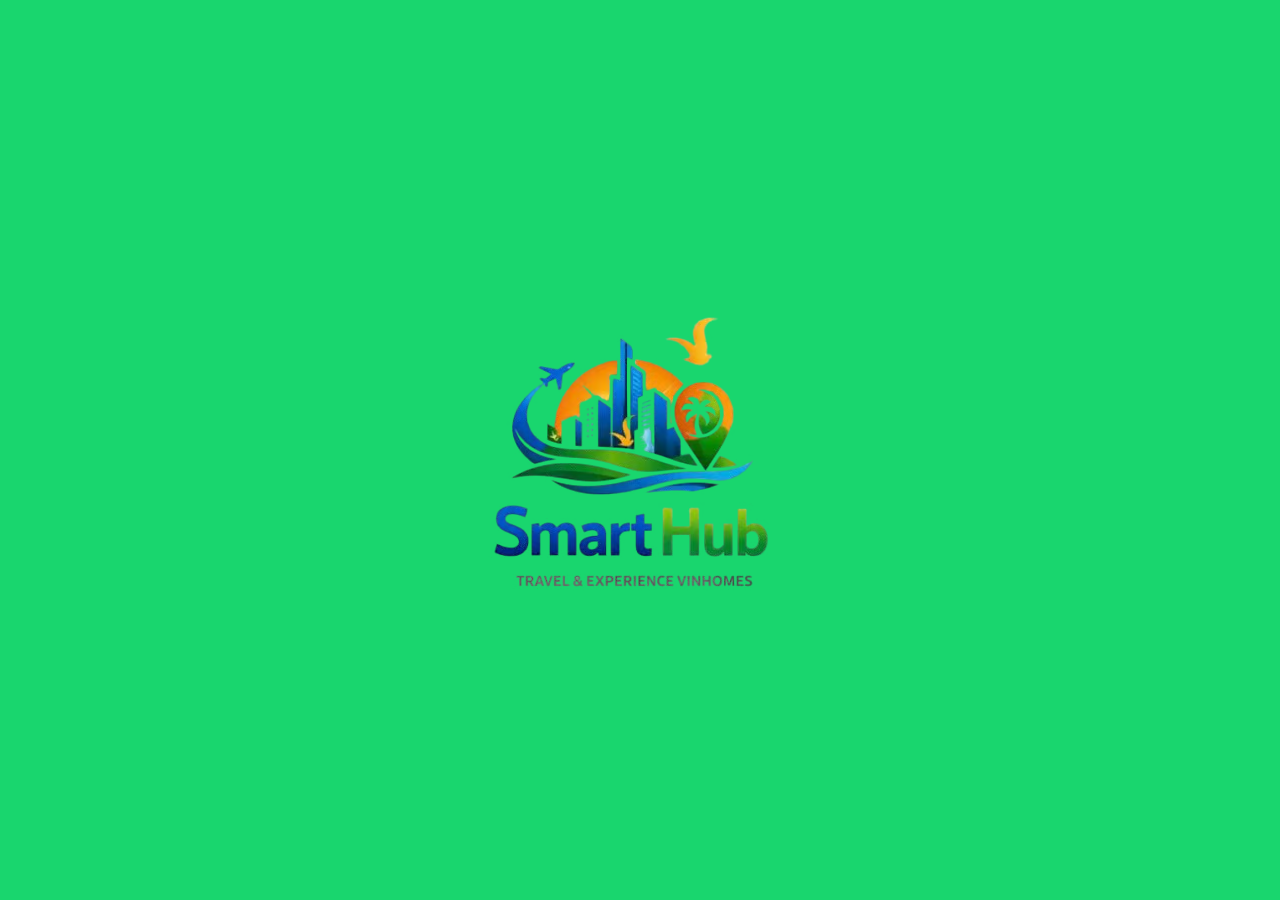
<file: src/index.html>
<!DOCTYPE html>
<html lang="en">
<head>
    <meta charset="UTF-8">
    <meta name="viewport" content="width=device-width, initial-scale=1.0">
    <link rel="stylesheet" href="https://cdnjs.cloudflare.com/ajax/libs/font-awesome/6.5.1/css/all.min.css">
    <link rel="stylesheet" href="style_index.css">
    <link rel="shortcut icon" href="../photo/logo.avif" type="image/x-icon">
    <title>Welcome</title>
</head>
<body>
    <div id="loadScreen">
        <div class="loadcontent">
            <img src="../photo/logo.avif" alt="logo" class="logo">
        </div>
    </div>
    <div class="container">
        <div class="image">
            <img id="bg-image" src="../photo/index_01.jpg" alt="index_01">
            <div class="overlay"></div>
        </div>
        <div class="content">
            <div class="top">
                <button id="skip">Bỏ qua</button>
            </div>
            <div class="center">
                <h1 id="main-title">Bận rộn mỗi ngày?</h1>
                <p id="main-desc">Thời gian quý giá, đừng lãng phí vào việc lên kế hoạch</p>
            </div>
            <div class="bottom">
                <div class="btn">
                    <button></button>
                    <button></button>
                    <button></button>
                    <button></button>
                </div>
                <button id="next-btn"><span id="text">Tiếp tục</span>
                <i class="fa-solid fa-angle-right"></i>
                </button>
            </div>
        </div>
    </div>
    <script src="index.js"></script>
</body>
</html>
</file>
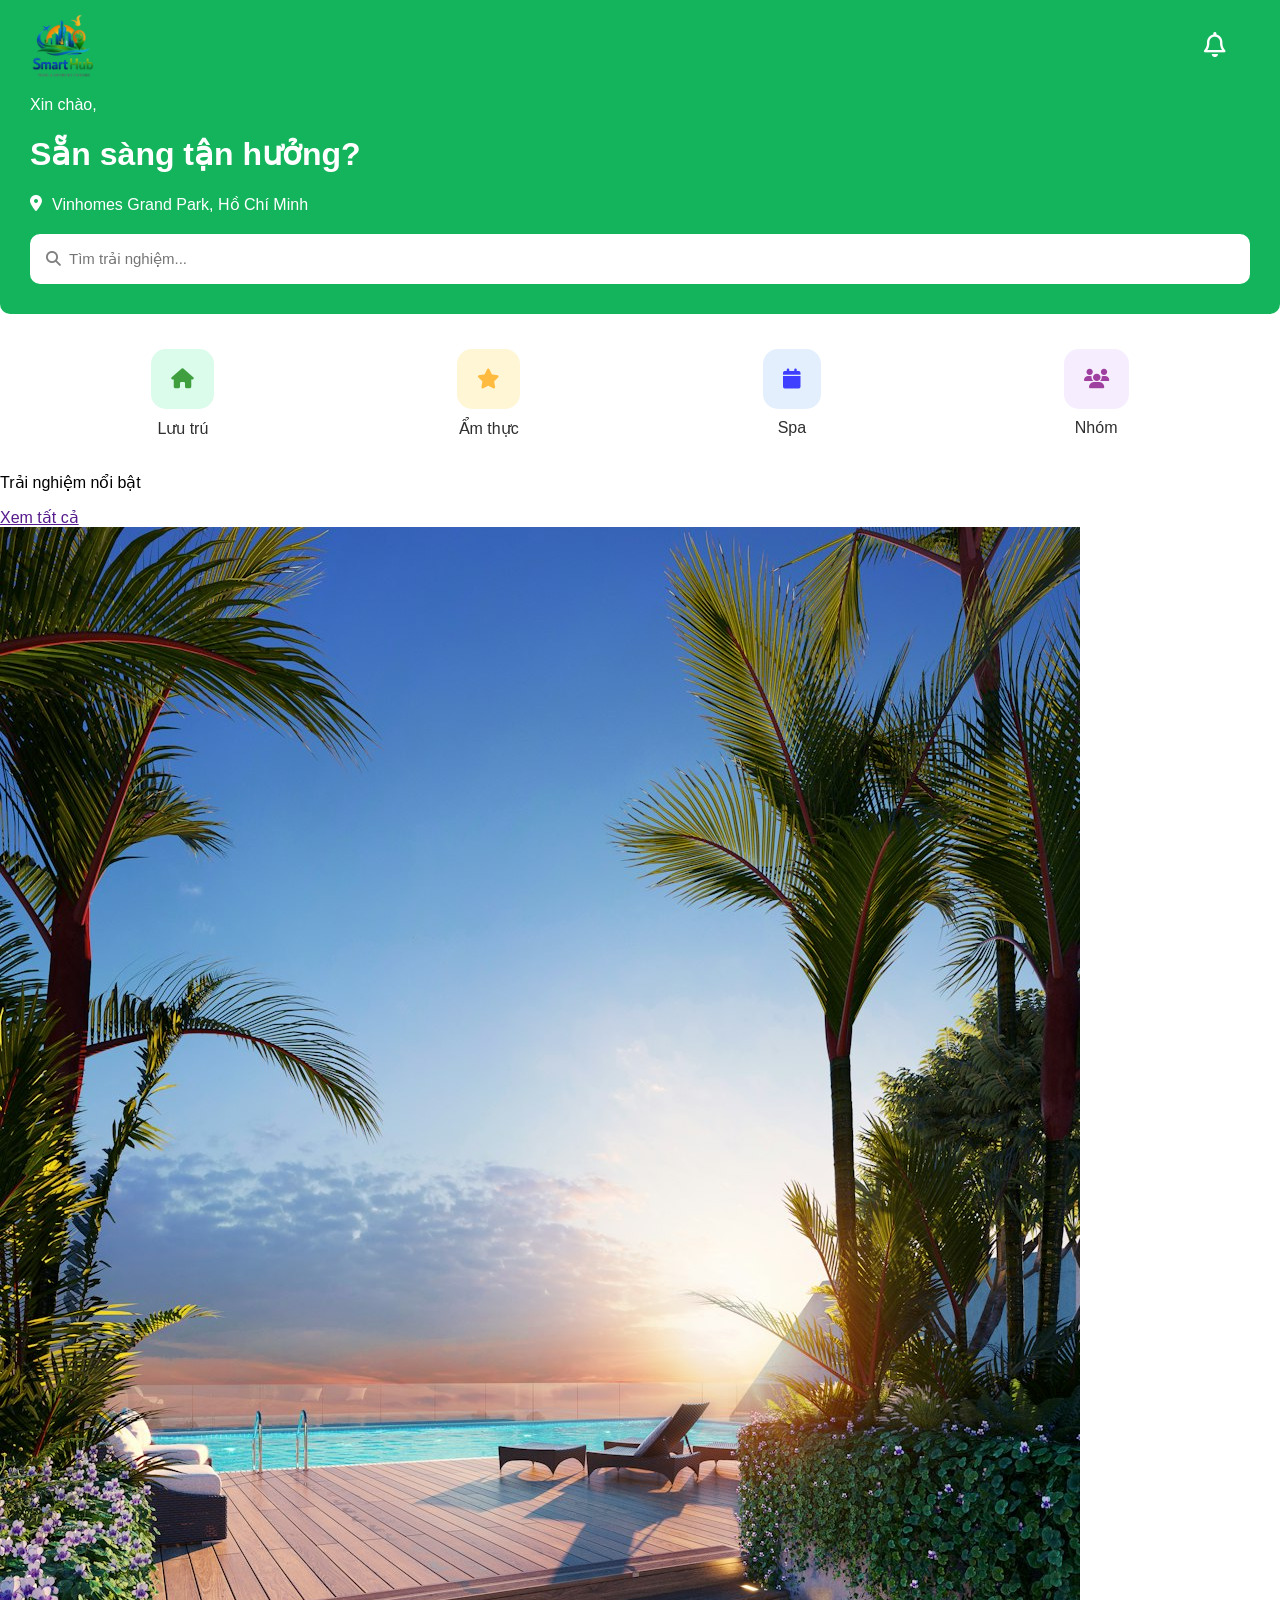
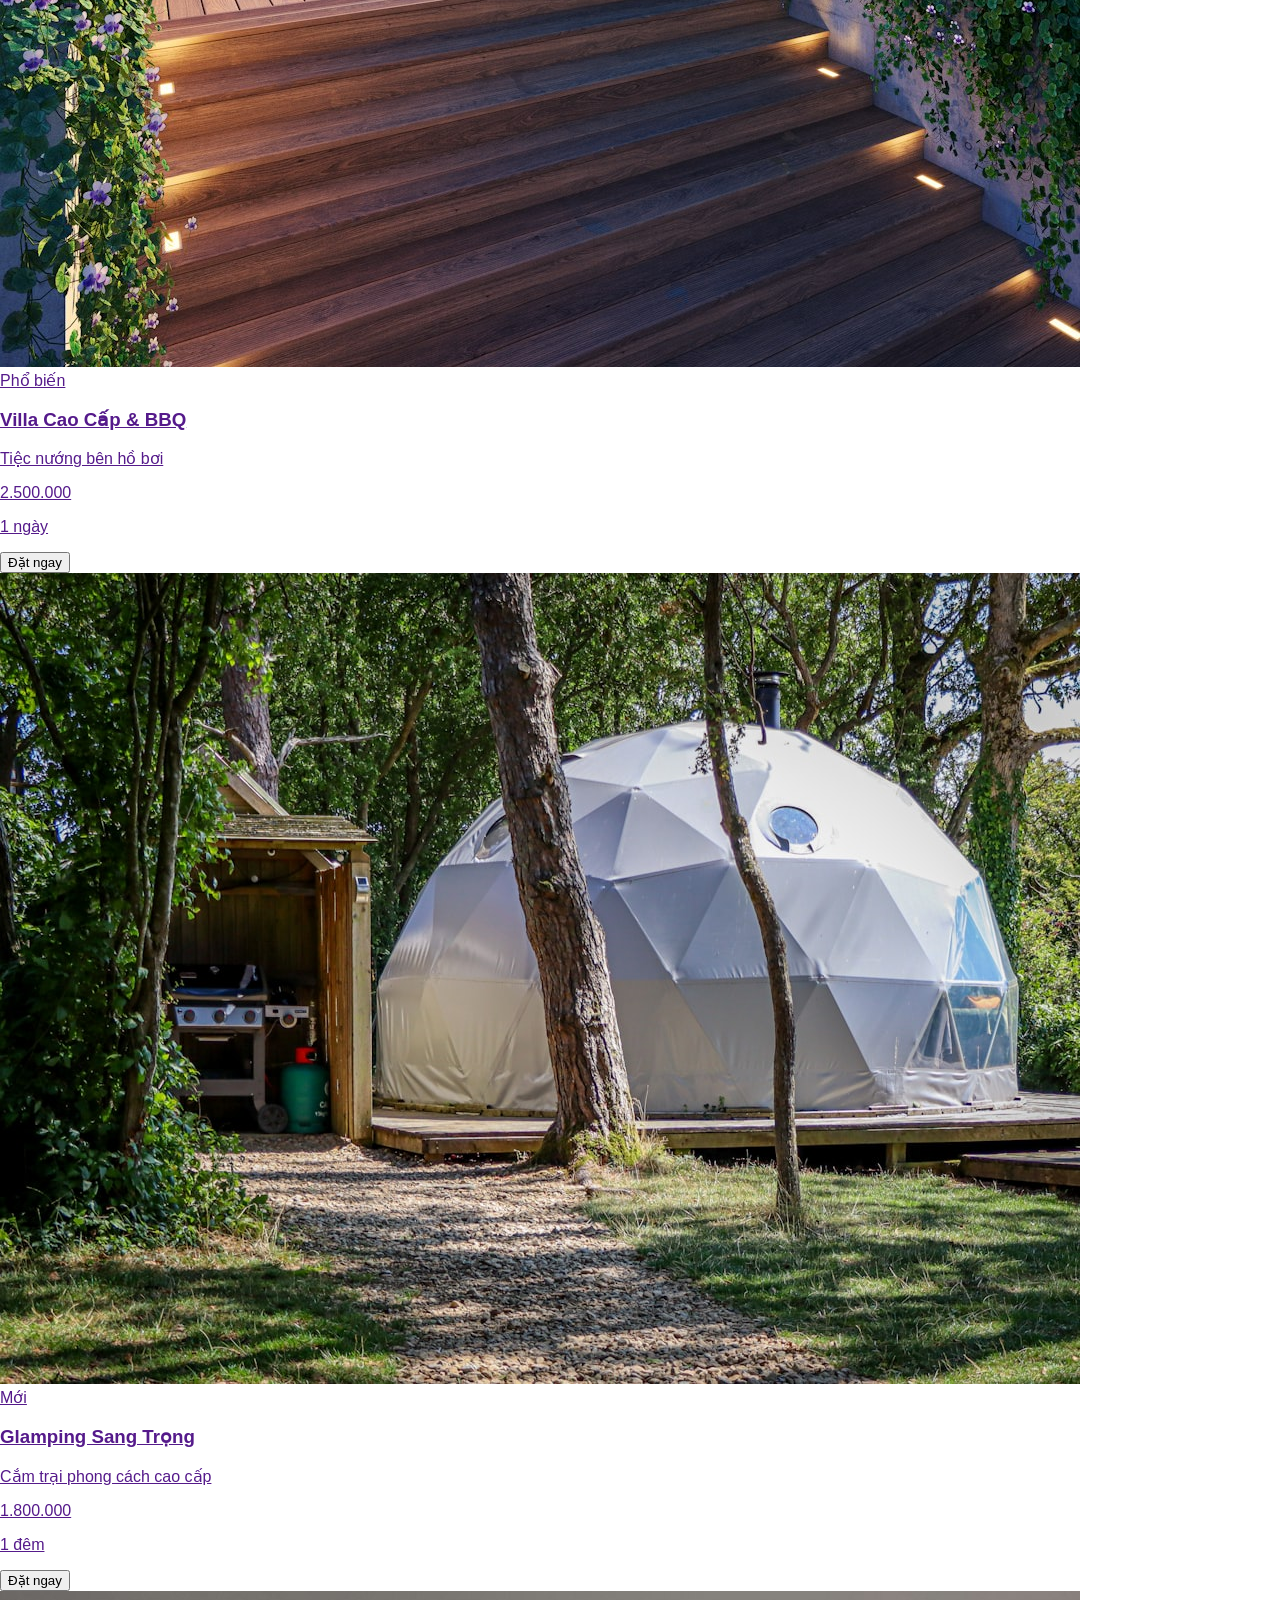
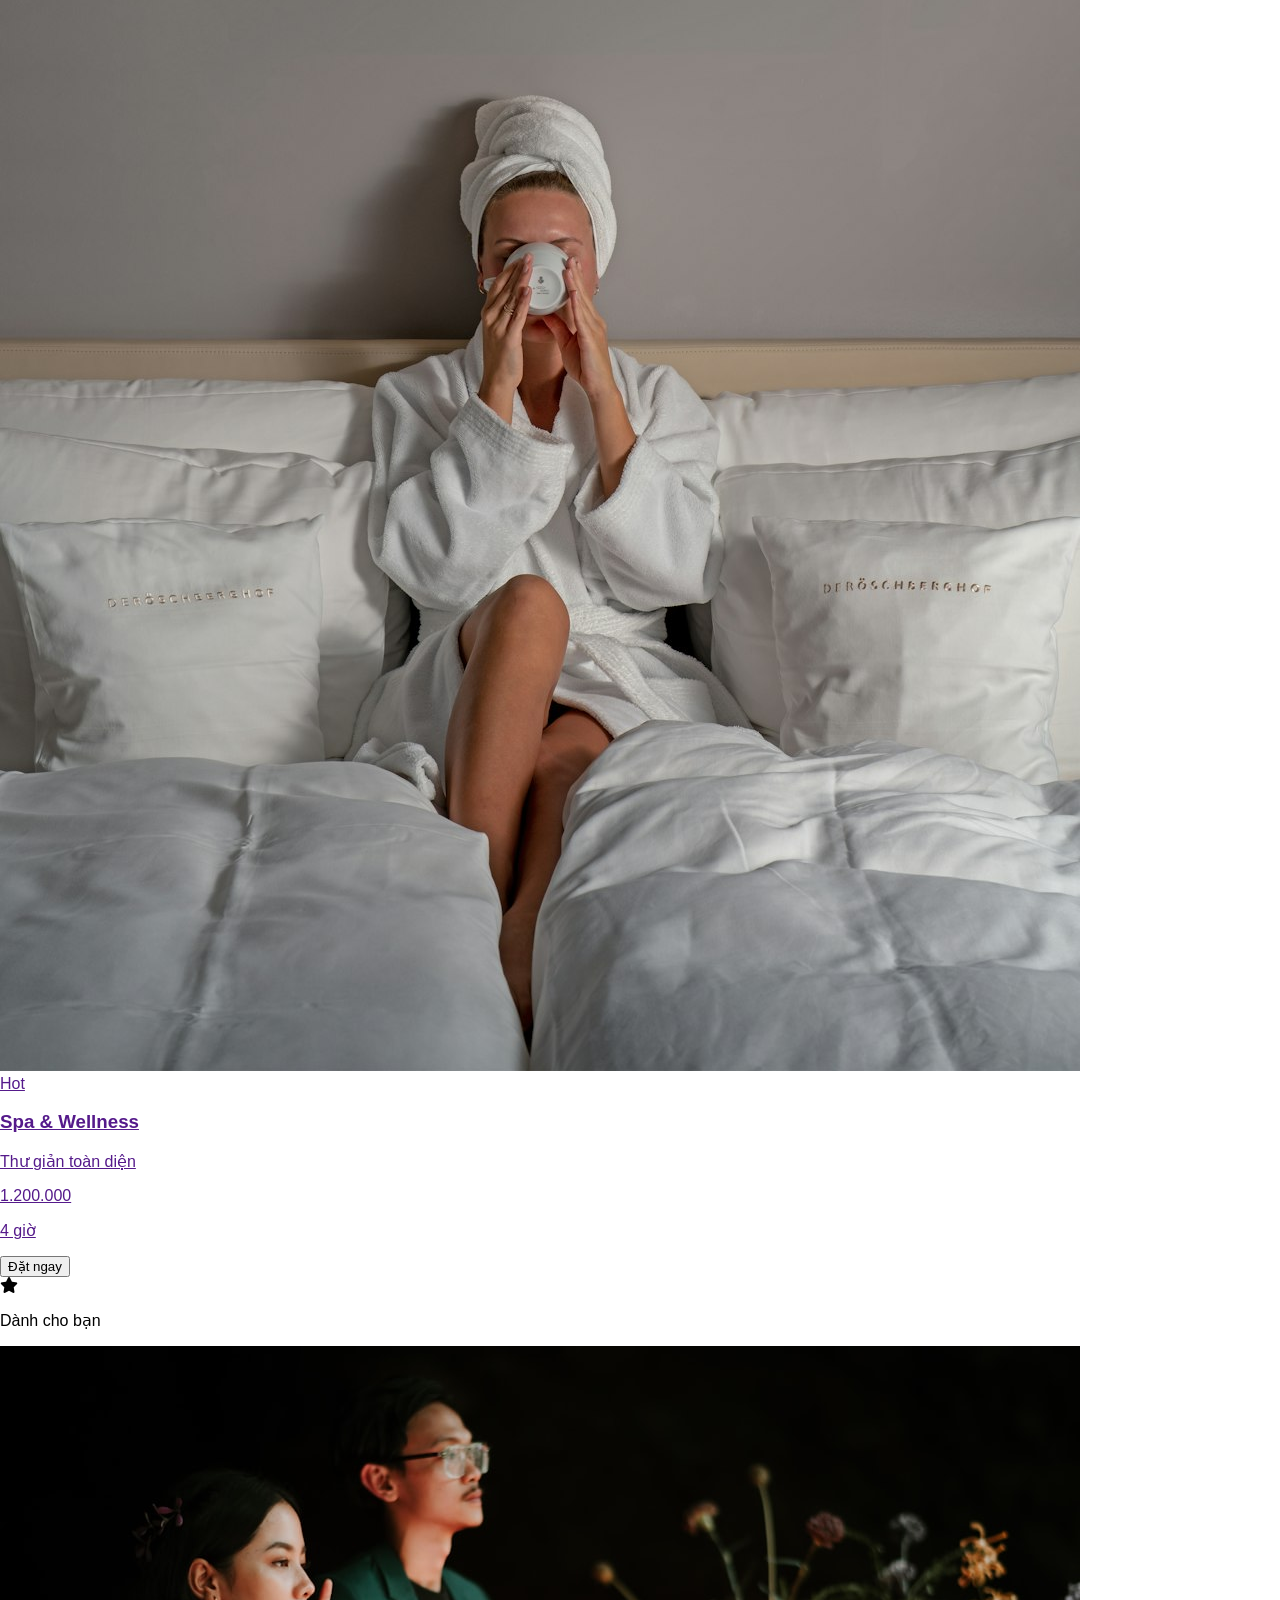
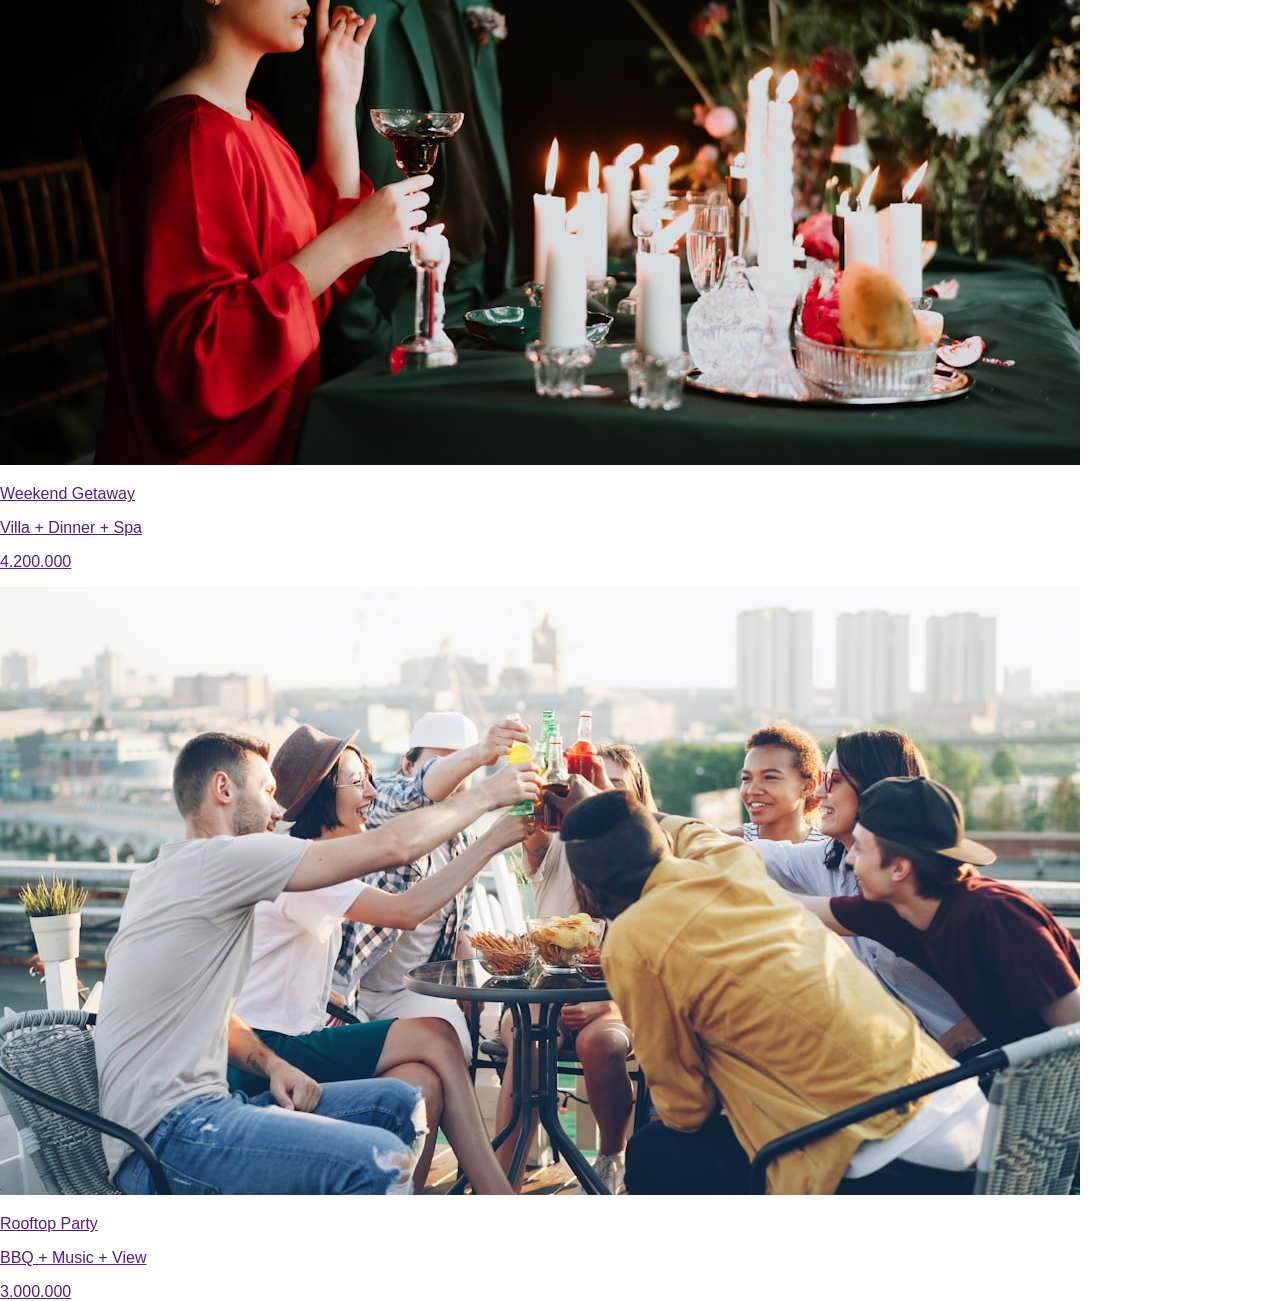
<file: src/home.html>
<!DOCTYPE html>
<html lang="en">
<head>
    <meta charset="UTF-8">
    <meta name="viewport" content="width=device-width, initial-scale=1.0">
    <link rel="stylesheet" href="https://cdnjs.cloudflare.com/ajax/libs/font-awesome/6.5.1/css/all.min.css">
    <link rel="stylesheet" href="style_home.css">
    <link rel="shortcut icon" href="../photo/logo.avif" type="image/x-icon">
    <title>Home</title>
</head>
<body>
    <div id="index"></div>
    <div class="container">
        <div class="head" id="top">
            <div class="logo">
                <img src="../photo/logo.avif" alt="logo">
                <button id="bell"><i class="fa-regular fa-bell"></i></button>
            </div>
            <div class="slogan">
                <p class="subtitle">Xin chào,</p>
                <h1 class="title">Sẵn sàng tận hưởng?</h1>
            </div>
            <div class="visit">
                <i class="fa-solid fa-location-dot"></i>
                <div class="location">Vinhomes Grand Park, Hồ Chí Minh</div>
            </div>
            <div class="search">
                <button><i class="fa-solid fa-magnifying-glass"></i></button>
                <input type="text" id="search" placeholder="Tìm trải nghiệm...">
            </div>
        </div>
        <div class="sidebar">
            <a href="" class="list"><i class="fa fa-house"></i><span>Lưu trú</span></a>
            <a href="" class="list"><i class="fa fa-star"></i><span>Ẩm thực</span></a>
            <a href="" class="list"><i class="fa fa-calendar"></i><span>Spa</span></a>
            <a href="" class="list"><i class="fa fa-users"></i><span>Nhóm</span></a>
        </div>
        <div id="main">
            <div class="head">
                <p class="title">Trải nghiệm nổi bật</p>
                <a href="" class="view">Xem tất cả</a>
            </div>
            <div class="main">
                <a href="" class="main-list">
                    <div class="main-image">
                        <img src="../photo/index_02_home_01.jpg" alt="Villa Cao Cấp & BBQ">
                        <div class="overlay"></div>
                        <span>Phổ biến</span>
                        <div class="main-subtitle">
                            <h3>Villa Cao Cấp & BBQ</h3>
                            <p>Tiệc nướng bên hồ bơi</p>
                        </div>
                    </div>
                    <div class="main-title">
                        <p>2.500.000</p>
                        <p>1 ngày</p>
                    </div>
                    <button id="booking">Đặt ngay</button>
                </a>
                <a href="" class="main-list">
                    <div class="main-image">
                        <img src="../photo/home_02.jpg" alt="Glamping Sang Trọng">
                        <div class="overlay"></div>
                        <span>Mới</span>
                        <div class="main-subtitle">
                            <h3>Glamping Sang Trọng</h3>
                            <p>Cắm trại phong cách cao cấp</p>
                        </div>
                    </div>
                    <div class="main-title">
                        <p>1.800.000</p>
                        <p>1 đêm</p>
                    </div>
                    <button id="booking">Đặt ngay</button>
                </a>
                <a href="" class="main-list">
                    <div class="main-image">
                        <img src="../photo/home_03.jpg" alt="Spa & Wellness">
                        <div class="overlay"></div>
                        <span>Hot</span>
                        <div class="main-subtitle">
                            <h3>Spa & Wellness</h3>
                            <p>Thư giản toàn diện</p>
                        </div>
                    </div>
                    <div class="main-title">
                        <p>1.200.000</p>
                        <p>4 giờ</p>
                    </div>
                    <button id="booking">Đặt ngay</button>
                </a>
            </div>
        </div>
        <div class="recommend">
            <div class="head">
            <i class="fa fa-star"></i>
            <p class="title">Dành cho bạn</p>
            </div>
            <a href="" class="recommend-list">
                <div class="recommend-image">
                    <img src="../photo/home_04.jpg" alt="Weekend Getaway">
                    <div class="overlay"></div>
                </div>
                <div class="recommend-title">
                    <p>Weekend Getaway</p>
                    <p>Villa + Dinner + Spa</p>
                    <p>4.200.000</p>
                </div>
            </a>
            <a href="" class="recommend-list">
                <div class="recommend-image">
                    <img src="../photo/index_04_home_05.jpg" alt="Rooftop Party">
                    <div class="overlay"></div>
                </div>
                <div class="recommend-title">
                    <p>Rooftop Party</p>
                    <p>BBQ + Music + View</p>
                    <p>3.000.000</p>
                </div>
            </a>
        </div>
    </div>
    <div class="taskbar">
        <a href="" id="home">
            <i class="fa fa-home" aria-hidden="true"></i>
            <p>Trang chủ</p>
        </a>
        <a href="" id="discover">
            <i class="fa-solid fa-magnifying-glass"></i>
            <p>Khám phá</p>
        </a>
        <a href="" id="schedule">
            <i class="fa fa-calendar" aria-hidden="true"></i>
            <p>Lịch trình</p>
        </a>
        <a href="" id="user">
            <i class="fa fa-user" aria-hidden="true"></i>
            <p>Tài khoản</p>
        </a>
    </div>
</body>
</html>
</file>
<file: src/style_index.css>
body{
    margin: 0;
    padding: 0;
    font-family: Arial, Helvetica, sans-serif;
    color: aliceblue;
}

#loadScreen{
    position: fixed;
    top: 0;
    left: 0;
    width: 100%;
    height: 100vh;
    display: flex;
    justify-content: center;
    align-items: center;
    background: #19d66e;
    z-index: 999;
    opacity: 1;
    visibility: visible;
    transition: opacity 0.5s ease, visibility 0.5s ease;
}

#loadScreen.hidden{
    opacity: 0;
    visibility: hidden;
}

.logo{
    animation: pulse 1.5s infinite alternate;
}
@keyframes pulse {
    from { transform: scale(0.95); opacity: 0.8; }
    to { transform: scale(1.05); opacity: 1; }
}
.container{
    position: relative;
    width: 100%;
    height: 100vh;
    overflow: hidden;
}

.image{
    position:absolute;
    top: 0;
    left: 0;
    width: 100%;
    height: 100vh;
    z-index:-1;

}
.image img{
    width: 100vw;
    height: 100vh;
    object-fit: cover;
}

.image .overlay{
position: absolute;
top: 0;
left: 0;
background-color: #12193a;
width: 100%;
height: 100%;
opacity: 0.5;
z-index: 1;
}

.content{
    position: absolute;
    display: flex;
    flex-direction: column;
    justify-content: space-between;
    top: 0;
    left: 0;
    width: 100%;
    height: 100vh;
    padding: 20px;
    z-index: 5;
    box-sizing: border-box;
    
}

.top{
    display: flex;
    justify-content: end;
    width: 100%;
}

.top button{
    border: none;
    background: transparent;
    font-size: 120%;
    color: aliceblue;
    padding: 10px;
    cursor: pointer;
}

.center{
    display: flex;
    flex-direction: column;
    text-align: left;
    align-items: center;
}

.bottom{
    display: flex;
    flex-direction: column;
    align-items: center;
    margin: 30px;
}


.btn > button{
    width: 10px;
    height: 10px;
    border: none;
    border-radius: 50%;
    margin: 20px;
    opacity: 0.5;
    cursor: pointer;
}

.btn >button:first-child{
    width: 30px;
    border-radius: 5px;
    opacity: 1;
}

.bottom > button:last-child{
    border: none;
    border-radius: 5px;
    width: 80%;
    color: aliceblue;
    background-color: oklch(69.6% .17 162.48);
    height: 50px;
    font-size: 20px;
    opacity: 0.8;
    cursor: pointer;
}
</file>
<file: src/style_home.css>
body{
    margin: 0;
    padding: 0;
    font-family: Arial, Helvetica, sans-serif;
}

.container{
    position: relative;
    width: 100%;
    height: 100vh;
    /* overflow: hidden; */
}

#top{
    background: #14b45c;
    display: flex;
    flex-direction: column;
    padding: 10px;
    border-radius: 0 0 10px 10px;
}

#top .logo{
    display: flex;
    justify-content: space-between;
}

.logo img, #bell{
    width: 70px;
    height: 70px;
    margin: 0px 20px 0 20px;
}

.logo #bell{
    border: none;
    cursor: pointer;
    color: white;
    background: #14b45c;
    font-size: 25px;
}

#top .slogan, .visit{
    color: white;
    margin: 0px 20px 0 20px;
}

#top .visit{
    display: flex;
}

#top .visit .location{
    margin:0px 10px 0 10px;
}

#top .search{
    display: flex;
    background: white;
    height: 30px;
    border-radius: 10px;
    margin: 20px;
    padding: 10px;
}

#top .search button, input{
    border: none;
    background-color: white;
    font-size: 15px;
}

#top .search button{
    color: gray;
    cursor: pointer;
}

#top .search input{
    flex-grow: 1;
    outline: none;
}

.sidebar{
    display: flex;
    justify-content: space-around;
    margin: 20px;
    padding: 10px;
}

.sidebar .list{
    display: flex;
    flex-direction: column;
    text-decoration: none;
    justify-content: center;
    align-items: center;
}

.sidebar .list i{
    margin: 5px;
    padding: 20px;
    border-radius: 15px;
    opacity: 0.75;
    font-size: 20px;
}

.sidebar .list span{
    color: rgb(48, 46, 46);
    margin: 5px;
}

.sidebar .list .fa-house{
    background: oklch(0.95 0.052 163.051);
    color: green;
}

.sidebar .list .fa-star{
    background: oklch(0.962 0.059 95.617);
    color: orange;
}

.sidebar .list .fa-calendar{
    background: oklch(0.932 0.032 255.585);
    color: blue;
}

.sidebar .list .fa-users{
    background: oklch(0.946 0.033 307.174);
    color: purple;
}
</file>
